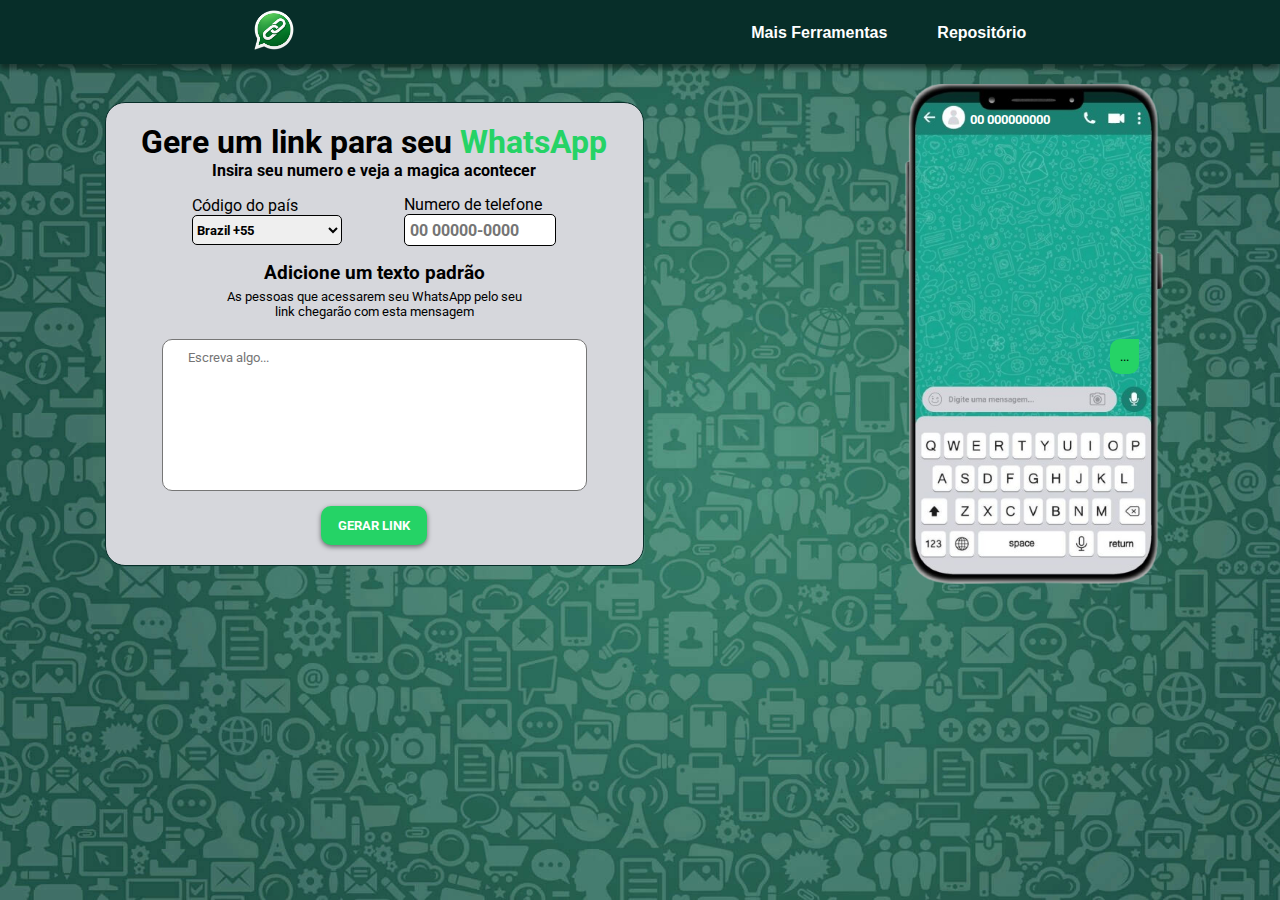
<file: index.html>
<!DOCTYPE html>
<html lang="pt-br">
<head>
    <meta charset="UTF-8">
    <meta name="viewport" content="width=device-width, initial-scale=1.0">
    <link rel="stylesheet" href="styles/index.css">
    <link rel="stylesheet" href="styles/form-phone-number.css">
    <link rel="stylesheet" href="styles/Main-menu.css">
    <link rel="stylesheet" href="styles/cellphone.css">
    <script src="scripts/link-generator.js" defer></script>
    <script src="scripts/LoadCellPhoneInfo.js" defer></script>
    <link rel="shortcut icon" href="Img/logo-gerador-link-zap.png" type="image/x-icon">

    <title>Gerador de Links para WhatsApp</title>
</head>
<body>
        <div id="blur">
            <header class="cabecalho-principal">
                <div class="logo"><img src="Img/logo-gerador-link-zap.png" alt="logo"></div>
                <nav class="menu">
                    <ul class="nav-list">
                        <li class="nav-item"><a target="_blank" href="notFound.html" class="nav-link">Mais Ferramentas</a></li>
                        <li class="nav-item"><a target="_blank" href="https://github.com/JG-Stadler/Gerador-de-link-para-Whatsapp" class="nav-link">Repositório</a></li>
                    </ul>
                </nav>
            </header>
            <div class="main_container">
                <main class="form-number">
                    <h1>Gere um link para seu <span>WhatsApp</span></h1>
                    <h2>Insira seu numero e veja a magica acontecer</h2>
                    <section class="number-info" action="">
                        <div class="lb-inpt">
                            <label for="country-code">Código do país</label>
                                <select id="country-code">
                                    <option value="+93">Afghanistan +93</option>
                                    <option value="+355">Albania +355</option>
                                    <option value="+213">Algeria +213</option>
                                    <option value="+376">Andorra +376</option>
                                    <option value="+244">Angola +244</option>
                                    <option value="+54">Argentina +54</option>
                                    <option value="+374">Armenia +374</option>
                                    <option value="+61">Australia +61</option>
                                    <option value="+43">Austria +43</option>
                                    <option value="+994">Azerbaijan +994</option>
                                    <option value="+973">Bahrain +973</option>
                                    <option value="+880">Bangladesh +880</option>
                                    <option value="+375">Belarus +375</option>
                                    <option value="+32">Belgium +32</option>
                                    <option value="+501">Belize +501</option>
                                    <option value="+229">Benin +229</option>
                                    <option value="+975">Bhutan +975</option>
                                    <option value="+55" selected>Brazil +55</option>
                                    <option value="+591">Bolivia +591</option>
                                    <option value="+387">Bosnia and Herzegovina +387</option>
                                    <option value="+267">Botswana +267</option>
                                    <option value="+359">Bulgaria +359</option>
                                    <option value="+226">Burkina Faso +226</option>
                                    <option value="+257">Burundi +257</option>
                                    <option value="+855">Cambodia +855</option>
                                    <option value="+237">Cameroon +237</option>
                                    <option value="+1">Canada +1</option>
                                    <option value="+238">Cape Verde +238</option>
                                    <option value="+236">Central African Republic +236</option>
                                    <option value="+235">Chad +235</option>
                                    <option value="+56">Chile +56</option>
                                    <option value="+86">China +86</option>
                                    <option value="+57">Colombia +57</option>
                                    <option value="+269">Comoros +269</option>
                                    <option value="+242">Congo +242</option>
                                    <option value="+506">Costa Rica +506</option>
                                    <option value="+385">Croatia +385</option>
                                    <option value="+53">Cuba +53</option>
                                    <option value="+357">Cyprus +357</option>
                                    <option value="+420">Czech Republic +420</option>
                                    <option value="+45">Denmark +45</option>
                                    <option value="+253">Djibouti +253</option>
                                    <option value="+1">Dominican Republic +1</option>
                                    <option value="+593">Ecuador +593</option>
                                    <option value="+20">Egypt +20</option>
                                    <option value="+503">El Salvador +503</option>
                                    <option value="+240">Equatorial Guinea +240</option>
                                    <option value="+291">Eritrea +291</option>
                                    <option value="+372">Estonia +372</option>
                                    <option value="+251">Ethiopia +251</option>
                                    <option value="+679">Fiji +679</option>
                                    <option value="+358">Finland +358</option>
                                    <option value="+33">France +33</option>
                                    <option value="+241">Gabon +241</option>
                                    <option value="+220">Gambia +220</option>
                                    <option value="+995">Georgia +995</option>
                                    <option value="+49">Germany +49</option>
                                    <option value="+233">Ghana +233</option>
                                    <option value="+30">Greece +30</option>
                                    <option value="+502">Guatemala +502</option>
                                    <option value="+224">Guinea +224</option>
                                    <option value="+245">Guinea-Bissau +245</option>
                                    <option value="+592">Guyana +592</option>
                                    <option value="+509">Haiti +509</option>
                                    <option value="+504">Honduras +504</option>
                                    <option value="+36">Hungary +36</option>
                                    <option value="+354">Iceland +354</option>
                                    <option value="+91">India +91</option>
                                    <option value="+62">Indonesia +62</option>
                                    <option value="+98">Iran +98</option>
                                    <option value="+964">Iraq +964</option>
                                    <option value="+353">Ireland +353</option>
                                    <option value="+972">Israel +972</option>
                                    <option value="+39">Italy +39</option>
                                    <option value="+81">Japan +81</option>
                                    <option value="+962">Jordan +962</option>
                                    <option value="+7">Kazakhstan +7</option>
                                    <option value="+254">Kenya +254</option>
                                    <option value="+965">Kuwait +965</option>
                                    <option value="+996">Kyrgyzstan +996</option>
                                    <option value="+856">Laos +856</option>
                                    <option value="+371">Latvia +371</option>
                                    <option value="+961">Lebanon +961</option>
                                    <option value="+266">Lesotho +266</option>
                                    <option value="+231">Liberia +231</option>
                                    <option value="+218">Libya +218</option>
                                    <option value="+423">Liechtenstein +423</option>
                                    <option value="+370">Lithuania +370</option>
                                    <option value="+352">Luxembourg +352</option>
                                    <option value="+261">Madagascar +261</option>
                                    <option value="+265">Malawi +265</option>
                                    <option value="+60">Malaysia +60</option>
                                    <option value="+960">Maldives +960</option>
                                    <option value="+223">Mali +223</option>
                                    <option value="+356">Malta +356</option>
                                    <option value="+222">Mauritania +222</option>
                                    <option value="+230">Mauritius +230</option>
                                    <option value="+52">Mexico +52</option>
                                    <option value="+373">Moldova +373</option>
                                    <option value="+377">Monaco +377</option>
                                    <option value="+976">Mongolia +976</option>
                                    <option value="+382">Montenegro +382</option>
                                    <option value="+212">Morocco +212</option>
                                    <option value="+258">Mozambique +258</option>
                                    <option value="+95">Myanmar +95</option>
                                    <option value="+264">Namibia +264</option>
                                    <option value="+977">Nepal +977</option>
                                    <option value="+31">Netherlands +31</option>
                                    <option value="+64">New Zealand +64</option>
                                    <option value="+505">Nicaragua +505</option>
                                    <option value="+227">Niger +227</option>
                                    <option value="+234">Nigeria +234</option>
                                    <option value="+850">North Korea +850</option>
                                    <option value="+47">Norway +47</option>
                                    <option value="+968">Oman +968</option>
                                    <option value="+92">Pakistan +92</option>
                                    <option value="+507">Panama +507</option>
                                    <option value="+595">Paraguay +595</option>
                                    <option value="+51">Peru +51</option>
                                    <option value="+63">Philippines +63</option>
                                    <option value="+48">Poland +48</option>
                                    <option value="+351">Portugal +351</option>
                                    <option value="+974">Qatar +974</option>
                                    <option value="+40">Romania +40</option>
                                    <option value="+7">Russia +7</option>
                                    <option value="+250">Rwanda +250</option>
                                    <option value="+966">Saudi Arabia +966</option>
                                    <option value="+221">Senegal +221</option>
                                    <option value="+381">Serbia +381</option>
                                    <option value="+248">Seychelles +248</option>
                                    <option value="+232">Sierra Leone +232</option>
                                    <option value="+65">Singapore +65</option>
                                    <option value="+421">Slovakia +421</option>
                                    <option value="+386">Slovenia +386</option>
                                    <option value="+27">South Africa +27</option>
                                    <option value="+82">South Korea +82</option>
                                    <option value="+34">Spain +34</option>
                                    <option value="+94">Sri Lanka +94</option>
                                    <option value="+249">Sudan +249</option>
                                    <option value="+597">Suriname +597</option>
                                    <option value="+46">Sweden +46</option>
                                    <option value="+41">Switzerland +41</option>
                                    <option value="+963">Syria +963</option>
                                    <option value="+886">Taiwan +886</option>
                                    <option value="+992">Tajikistan +992</option>
                                    <option value="+255">Tanzania +255</option>
                                    <option value="+66">Thailand +66</option>
                                    <option value="+228">Togo +228</option>
                                    <option value="+216">Tunisia +216</option>
                                    <option value="+90">Turkey +90</option>
                                    <option value="+993">Turkmenistan +993</option>
                                    <option value="+256">Uganda +256</option>
                                    <option value="+380">Ukraine +380</option>
                                    <option value="+971">United Arab Emirates +971</option>
                                    <option value="+44">United Kingdom +44</option>
                                    <option value="+1">United States +1</option>
                                    <option value="+598">Uruguay +598</option>
                                    <option value="+998">Uzbekistan +998</option>
                                    <option value="+58">Venezuela +58</option>
                                    <option value="+84">Vietnam +84</option>
                                    <option value="+967">Yemen +967</option>
                                    <option value="+260">Zambia +260</option>
                                    <option value="+263">Zimbabwe +263</option>
                                </select>
                        </div>
                        <div class="lb-inpt">
                            <label for="phone-number">Numero de telefone</label>
                            <input type="number" id="phone-number" placeholder="00 00000-0000"
                            oninput="ChangePhoneNumberText()" maxlength="11">
                        </div>
                        </section>
                        <section class="text-message">
                            <h1>Adicione um texto padrão</h1>
                            <p>As pessoas que acessarem seu WhatsApp pelo seu link chegarão com esta mensagem</p>
                            <textarea id="message" placeholder="Escreva algo..."
                            oninput="ChangeMessageText()"></textarea>
                        </section>
                        <button id="generate-link">Gerar Link</button>
                    </main>
                    <!-- Foto celular -->
                    <section class="cellphone">
                        <img src="Img/celular-whatsapp.png" alt="foto celular">
                        <h1 id="exib-phone-number">00 000000000</h1>
                        <p id="exib-message">...</p>
                    </section>
            </div>
        </div>
        <div class="ad_container">
            <script>
              atOptions = {
                    'key' : '8897a588423fb6e8940ca78a5470dbb9',
                    'format' : 'iframe',
                    'height' : 250,
                    'width' : 300,
                    'params' : {}
                  };
                </script>
            <script src="https://www.highperformanceformat.com/8897a588423fb6e8940ca78a5470dbb9/invoke.js"></script>
        </div>

        <div class="clipboard-alert">
            <h1>Link copiado para a sua área de transferência</h1>
            <p id="show-final-link">https://what.me</p>
            <button id="close-window">OK</button>
        </div>
</body>
</html>
</file>
<file: styles/index.css>
@import url('https://fonts.googleapis.com/css2?family=Roboto:ital,wght@0,100..900;1,100..900&display=swap');

/* Formatação padrão css */
*{
    margin: 0;
    padding: 0;
    font-family: 'Roboto',Arial, Helvetica, sans-serif;
}
body,html{
    width: 100%;
    min-height: 100vh;
    background-image: url(../Img/background-whatsapp-desktop.jpg);
    background-size: cover;
}
:root{
   --verde: #25D366;  
   --cinza: #d6d7dc;
   --verde-escuro: #072e29;
    --verde-escuro2: #08463d;
}

/* Container de conteudo principal */

.main_container{
    display: flex;
    align-items: center;
    justify-content: space-around;
    padding: 20px 0;
    flex-wrap: wrap;
    gap: 40px;
}

/* Janela de aviso da copia do link*/

.clipboard-alert{
    position: fixed;
    top: 50%;
    left: 50%;
    transform: translate(-50%,-50%);
    text-align: center;
    background-color: var(--cinza);
    padding: 20px 10px;
    border-radius: 10px;
    box-shadow: 0 5px 10px rgba(0, 0, 0, 0.493);
    width: 300px;
    transform: scale(0);
    transition: transform .5s;
    border: solid 2.5px var(--verde);
}

.clipboard-alert-window-open{
    transform: translate(-50%,-50%) scale(1);
}

.clipboard-alert h1{
    font-size: x-large;
}
#show-final-link{
    margin: 10px 0;
}
#close-window{
    background-color: var(--verde);
    font-size: larger;
    padding: 5px 15px;
    border-radius: 10px;
    border: solid 1px var(--verde);
    color: #fff;
    font-weight: bold;
    cursor: pointer;
    transition: .5s;
}
#close-window:hover{
    background-color: #fff;
    color: var(--verde);
}

/* Div para borrar a tela quando a janela da clipboard for aberta */

.blur{
    filter: blur(5px);
}

.ad-container {
  display: flex;
  justify-content: center;
  margin: 40px 0;
}
</file>
<file: styles/form-phone-number.css>
/* Caixa de input do numero */

.form-number{
    border: solid 1px black;
    border-radius: 20px;
    width: fit-content;
    max-width: 85vw;
    padding: 20px 20px;
    font-family: Arial, Helvetica, sans-serif;
    text-align: center;
    display: flex;
    align-items: center;
    flex-direction: column;
    background-color: var(--cinza);
    border: solid 1px var(--verde-escuro);
}
.form-number span{
    color:  var(--verde);
}
.form-number h2{
    font-size: medium;
}
.number-info{
    display: flex;
    flex-wrap: wrap;
    gap: 20px;
    align-items: center;
    justify-content: space-evenly;
    margin: 15px;
    width: 90%;
}
#country-code{
    font-size: small;
    font-weight: bolder;
    border-radius: 5px;
    border: solid 1px black;
    width: 150px;
    height: 30px;
    text-align: left;
    outline: none;
}
#phone-number{
    font-size: medium;
    font-weight: bolder;
    border-radius: 5px;
    text-indent: 5px;
    border: solid 1px black;
    width: 150px;
    height: 30px;
    outline: none;
}
.lb-inpt{
    display: flex;
    flex-direction: column;
    align-items: flex-start;
}

@media (max-width:560px) {
    .form-number h1{
        width: 90%;
    }
    .form-number h2{
        font-size: x-small;
        margin-top: 10px;
    }
    .number-info{
        margin: 35px 0;
    }
    .number-info label{
        font-size: small;
    }
    #country-code, #phone-number{
        font-size: smaller;
    }
}

/* Caixa de edição da mensagem */

.text-message{
    width: 90%;
    display: flex;
    align-items: center;
    flex-direction: column;
}
.text-message h1{
    font-size: larger;
}
.text-message p{
    margin: 5px 0 20px 0;
    font-size: smaller;
    width: 70%;
}
#message{
    width: 90%;
    height: 130px;
    border-radius: 10px;
    text-indent: 15px;
    padding: 10px ;
    resize: none;
    outline: none;
}

/* Botão gerador de link */

#generate-link{
    background-color:  var(--verde);
    border: solid 2px  var(--verde);
    border-radius: 10px;
    padding: 10px 15px;
    color: #fff;
    font-weight: bolder;
    text-transform: uppercase;
    margin-top: 15px;
    transition: .5s;
    box-shadow:  0 2px 5px rgba(0, 0, 0, 0.514);
}
#generate-link:hover{
    cursor: pointer;
    color:  var(--verde);
    background-color: #fff;
    transform: scale(1.05);
}

@media (max-width:560px) {
    .text-message p{
        font-size: x-small;
        margin: 2px 0px 15px 0;
    }
}
</file>
<file: styles/Main-menu.css>
/* Cabeçalho da pagina */

.cabecalho-principal{
    display: flex;
    flex-wrap: wrap;
    align-items: center;
    justify-content: space-around;
    padding: 10px 25px;
    background-color: var(--verde-escuro);
    box-shadow: 0 5px 5px rgba(0, 0, 0, 0.452);
}
.logo img{
    width: 40px;
    height: 40px;
}
.nav-list{
    list-style: none;
    display: flex;
    align-items: center;
    gap: 50px;
}
.nav-item{
    transition: .5s;
    position: relative;
}
.nav-item:hover{
    transform: translateY(-5px);
}
.nav-item::after{
    content: "";
    width: 50%;
    height: 3px;
    border-radius: 30%;
    background-color: #fff;
    position: absolute;
    top: 110%;
    left: 50%;
    transform: translateX(-50%)scaleX(0);
    transition: .5s;
}
.nav-item:hover::after{
    transform: translateX(-50%)scaleX(1);
}
.nav-link{
    text-decoration: none;
    color: black;
    font-family: Arial, Helvetica, sans-serif; /*Fonte Provisória*/
    font-weight: bolder;
        color: #fff;
}

@media  (max-width:560px){
    .cabecalho-principal{
        flex-direction: column;
        padding: 20px 0 0 0;
    }
    .nav-list{
        flex-direction: column;
        gap: 0;
        margin-top: 20px;
        width: 100vw;
        gap: 1px;
    }
    .nav-item{
        background-color: var(--verde-escuro2);
        width: 100%;
        text-align: center;
        padding: 5px 0;
        text-transform: uppercase;
        font-size: small;
    }
    .nav-item:hover{
        background-color: var(--verde);
    }
    .nav-item:hover::after{
        display: none;
    }
}
</file>
<file: styles/cellphone.css>
/* Exibição do celular */

.cellphone{
    position: relative;
    height: 500px;
}
.cellphone img{
    height: 100%;
}
#exib-phone-number{
    position: absolute;
    top: 5.5%;
    font-size: medium;
    left: 27%;
    color: #fff;
    font-size: smaller;
}
#exib-message{
    position: absolute;
    bottom: 42%;
    right: 13%;
    background-color: var(--verde);
    border-radius: 10px 0 10px 10px;
    padding: 10px;
    max-width: 60%;
    font-size: smaller;
    max-height: 44.1%;
    overflow-y: scroll;
}
#exib-message::-webkit-scrollbar{
    opacity: 0;
}
</file>
